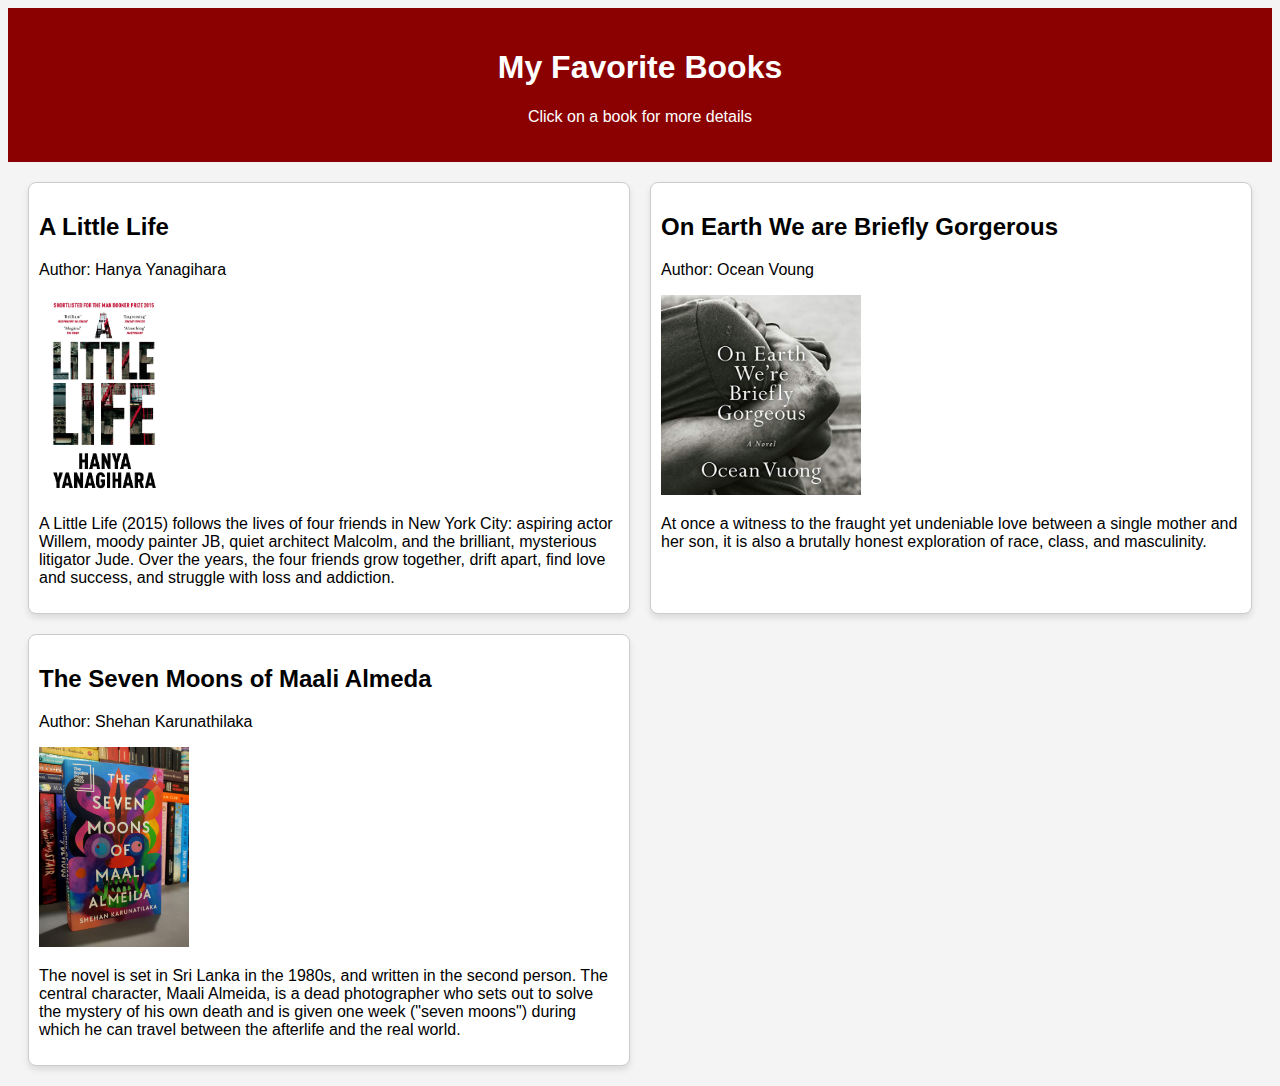
<file: books.html>
<!DOCTYPE html>
<html lang="en">
<head>
    <meta charset="UTF-8">
    <meta name="viewport" content="width=device-width, initial-scale=1.0">
    <link rel="stylesheet" href="css/books.css">
    <title>My Favorite Books</title>
</head>
<body>
    <header>
        <h1>My Favorite Books</h1>
        <p>Click on a book for more details</p>
    </header>
    <main>
        <div class="book-grid">
            <!-- Book items will be displayed here -->
        </div>
    </main>
    <script src="js/books.js"></script>
</body>
</html>
</file>
<file: css/books.css>
body {
    background-color: #f4f4f4;
    font-family: Arial, sans-serif;
}

header {
    background-color: #8b0000;
    color: #fff;
    text-align: center;
    padding: 20px;
}

.book-grid {
    display: grid;
    grid-template-columns: repeat(2, 1fr);
    gap: 20px;
    margin: 20px;
}

.book-item {
    background-color: #fff;
    border: 1px solid #ccc;
    border-radius: 8px;
    padding: 10px;
    box-shadow: 0 4px 6px rgba(0, 0, 0, 0.1);
    transition: transform 0.2s ease-in-out;
    cursor: pointer;
}
.book-item img {
    max-width: 100%; /* Make the image responsive */
    max-height: 200px; /* Adjust the max-height as needed */
    margin: 0 auto; /* Center-align the image horizontally */
}

.book-item:hover {
    transform: scale(1.05);
}

footer {
    background-color:#4e0000;
    color: #fff;
    text-align: center;
    padding: 5px 0;
    
    width: 100%;
    font-size: 12px;
}

.social-media a {
    text-decoration: none;
    margin: 0 5px;
}

.social-media img {
    width: 20px; 
}
</file>
